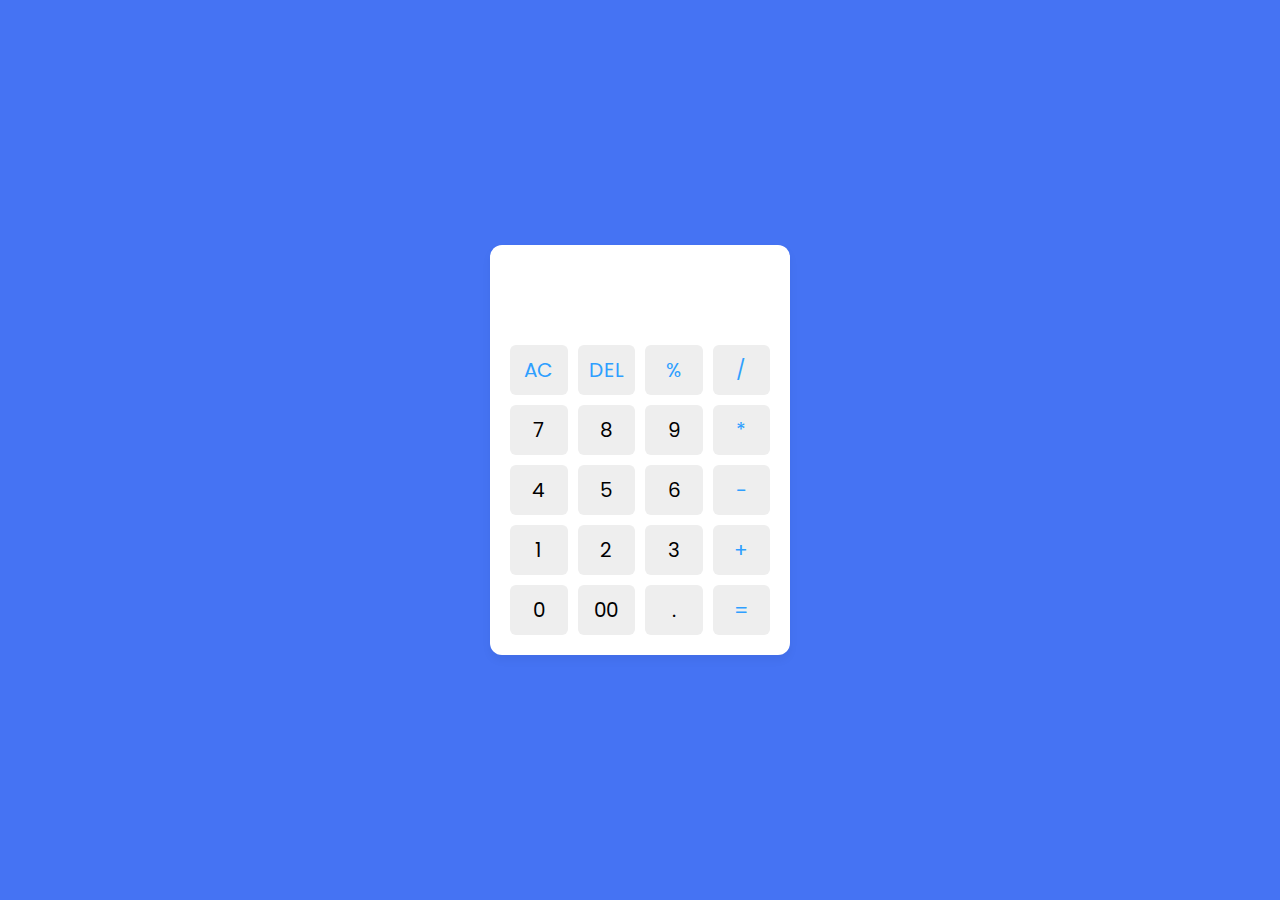
<file: Calculator/index.html>
<!DOCTYPE html>
<html lang="en">
  <head>
    <meta charset="UTF-8" />
    <meta http-equiv="X-UA-Compatible" content="IE=edge" />
    <meta name="viewport" content="width=device-width, initial-scale=1.0" />
    <title>Calculator in HTML CSS & JavaScript</title>
    <link rel="stylesheet" href="style.css" />
  </head>
  <body>
    <div class="container">
      <input type="text" class="display" />

      <div class="buttons">
        <button class="operator" data-value="AC">AC</button>
        <button class="operator" data-value="DEL">DEL</button>
        <button class="operator" data-value="%">%</button>
        <button class="operator" data-value="/">/</button>

        <button data-value="7">7</button>
        <button data-value="8">8</button>
        <button data-value="9">9</button>
        <button class="operator" data-value="*">*</button>

        <button data-value="4">4</button>
        <button data-value="5">5</button>
        <button data-value="6">6</button>
        <button class="operator" data-value="-">-</button>

        <button data-value="1">1</button>
        <button data-value="2">2</button>
        <button data-value="3">3</button>
        <button class="operator" data-value="+">+</button>

        <button data-value="0">0</button>
        <button data-value="00">00</button>
        <button data-value=".">.</button>
        <button class="operator" data-value="=">=</button>
      </div>
    </div>

    <script src="script.js"></script>
  </body>
</html>
</file>
<file: Calculator/style.css>
/* Import Google font - Poppins */
@import url("https://fonts.googleapis.com/css2?family=Poppins:wght@300;400;500;600;700&display=swap");
* {
  margin: 0;
  padding: 0;
  box-sizing: border-box;
  font-family: "Poppins", sans-serif;
}
body {
  height: 100vh;
  display: flex;
  align-items: center;
  justify-content: center;
  background: #4573f3;
}
.container {
  position: relative;
  max-width: 300px;
  width: 100%;
  border-radius: 12px;
  padding: 10px 20px 20px;
  background: #fff;
  box-shadow: 0 5px 10px rgba(0, 0, 0, 0.05);
}
.display {
  height: 80px;
  width: 100%;
  outline: none;
  border: none;
  text-align: right;
  margin-bottom: 10px;
  font-size: 25px;
  color: #000e1a;
  pointer-events: none;
}
.buttons {
  display: grid;
  grid-gap: 10px;
  grid-template-columns: repeat(4, 1fr);
}
.buttons button {
  padding: 10px;
  border-radius: 6px;
  border: none;
  font-size: 20px;
  cursor: pointer;
  background-color: #eee;
}
.buttons button:active {
  transform: scale(0.99);
}
.operator {
  color: #2f9fff;
}
</file>
